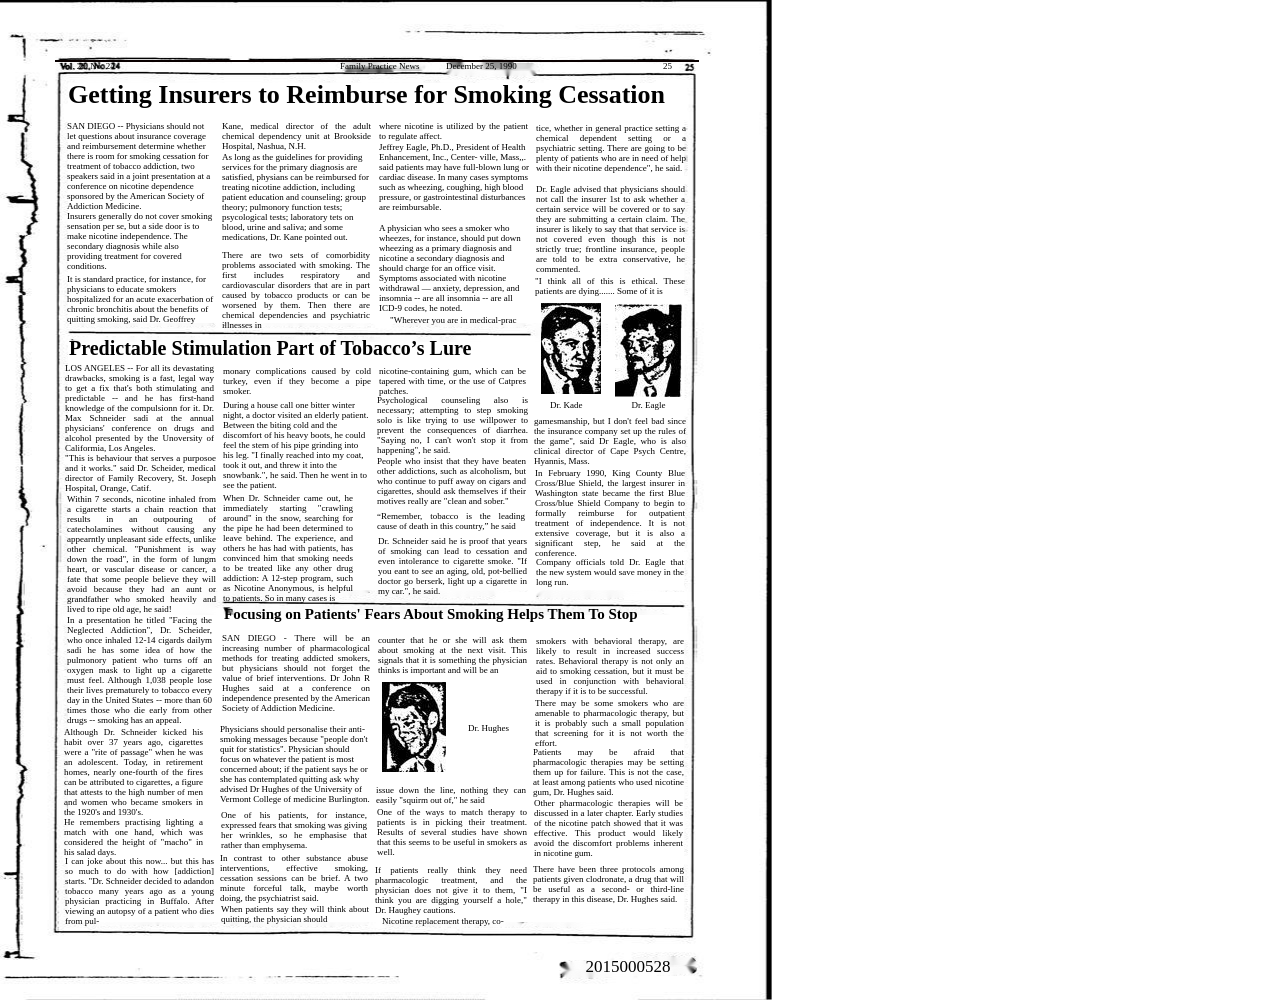
<file: static/images/qual/17935_corrected.html>
<html>

<head>
  <style>
    body {
      margin: 0;
      padding: 0;
      position: relative;
      width: 772px;
      height: 1000px;
      background-image: url("[data-uri]");
      background-repeat: no-repeat;
    }

    .paragraph_0 {
      color: black;
      text-align: justify;
    }

    * {
      margin: 0;
      padding: 0;
    }


    .paragraph_1 {
      color: black;
      text-align: justify;
    }



    .paragraph_2 {
      color: black;
      text-align: justify;
    }



    .paragraph_3 {
      color: black;
      text-align: justify;
    }



    .paragraph_4 {
      color: black;
      text-align: justify;
    }



    .paragraph_5 {
      color: black;
      text-align: justify;
    }



    .paragraph_6 {
      color: black;
      text-align: justify;
    }


    .paragraph {
      color: black;
      text-align: justify;
    }


    .paragraph_8 {
      color: black;
      text-align: justify;
    }



    .contact-info_9 p {
      color: black;
      text-align: justify;
    }



    .paragraph_10 {
      color: black;
      text-align: justify;
    }


    .paragraph {
      color: black;
      text-align: justify;
    }


    .paragraph_12 {
      color: black;
      text-align: justify;
    }



    .paragraph_13 {
      color: black;
      text-align: justify;
    }



    .page-number_14 {
      text-align: center;
    }



    .paragraph_15 p {
      color: black;
      text-align: justify;
    }


    .paragraph {
      color: black;
      text-align: justify;
    }


    .paragraph_17 {
      color: black;
      text-align: justify;
    }



    .paragraph_18 {
      color: black;
      text-align: justify;
    }



    .title_19 {
      font-weight: bold;
      color: black;
    }


    .paragraph {
      color: black;
      text-align: justify;
    }


    .paragraph_21 {
      color: black;
      text-align: justify;
    }



    .paragraph_22 {
      color: black;
      text-align: justify;
    }



    .paragraph_23 {
      color: black;
      text-align: justify;
    }



    .contact-info_24 p {
      color: black;
      text-align: justify;
    }



    .paragraph_25 {
      color: black;
      text-align: justify;
    }



    .paragraph_26 {
      color: black;
      text-align: justify;
    }



    .paragraph_27 {
      color: black;
      text-align: justify;
    }


    .paragraph {
      color: black;
      text-align: justify;
    }


    .signature_29 {
      display: block;
      margin: auto;
    }


    .paragraph {
      color: black;
      text-align: justify;
    }

    .paragraph {
      color: black;
      text-align: justify;
    }

    .paragraph {
      color: black;
      text-align: justify;
    }


    .paragraph_33 {
      color: black;
      text-align: justify;
    }



    .paragraph_34 {
      color: black;
      text-align: justify;
    }



    .paragraph_35 {
      color: black;
      text-align: justify;
    }



    .title_36 h1 {
      font-weight: bold;
    }



    .header_37 {
      display: flex;
      justify-content: space-between;
      align-items: center;
      border-bottom: 2px solid rgb(9, 0, 0);
      padding-bottom: 5px;
    }

    .header_37 p {
      margin: 0;
    }



    .paragraph_38 {
      color: black;
      text-align: justify;
    }



    .logo_39 {
      display: block;
      margin: auto;
    }



    .paragraph_40 {
      color: black;
      text-align: justify;
    }


    .paragraph {
      color: black;
      text-align: justify;
    }

    .paragraph {
      color: black;
      text-align: justify;
    }


    .paragraph_43 {
      color: black;
      text-align: justify;
    }



    .paragraph_44 {
      color: black;
      text-align: justify;
    }



    .paragraph_45 {
      color: black;
      text-align: justify;
    }



    .contact-info_46 {
      color: black;
      text-align: justify;
    }



    .paragraph_47 {
      color: black;
      text-align: justify;
    }



    .title_48 p {
      color: black;
      text-align: center;
    }



    .title_49 {
      font-weight: bold;
    }



    .paragraph_50 {
      color: black;
      text-align: justify;
    }



    .paragraph_51 {
      color: black;
      text-align: justify;
    }



    .paragraph_52 {
      color: black;
      text-align: justify;
    }



    .paragraph_53 {
      color: black;
      text-align: justify;
    }



    .logo_54 {
      display: block;
      margin: auto;
    }



    .paragraph_55 {
      color: black;
      text-align: justify;
    }



    .paragraph_56 {
      color: black;
      text-align: justify;
    }



    .paragraph_57 {
      text-align: justify;
    }
  </style>
</head>

<body>
  <div style="position: absolute; left: 376px; top: 634px; width: 150px; height: 42px;font-size:80px;">
    <div class="paragraph_0">
      <p style="position: absolute; left: 2px; top: 1px; width: 149px; height: 40px;font-size:9px;">counter that he or
        she will ask them about smoking at the next visit. This signals that it is something the physician thinks is
        important and will be an</p>
    </div>
  </div>
  <div style="position: absolute; left: 535px; top: 557px; width: 149px; height: 40px;font-size:80px;">
    <div class="paragraph_1">
      <p style="position: absolute; left: 1px; top: 0px; width: 148px; height: 40px;font-size:9px;">Company officials
        told Dr. Eagle that the new system would save money in the long run.</p>
    </div>
  </div>
  <div style="position: absolute; left: 533px; top: 747px; width: 151px; height: 50px;font-size:80px;">
    <div class="paragraph_2">
      <p style="position: absolute; left: 0px; top: 0px; width: 151px; height: 50px;font-size:9px;">Patients may be
        afraid that pharmacologic therapies may be setting them up for failure. This is not the case, at least among
        patients who used nicotine gum, Dr. Hughes said.</p>
    </div>
  </div>
  <div style="position: absolute; left: 533px; top: 866px; width: 152px; height: 61px;">
    <div class="paragraph_4" style="position: absolute; left: 0px; top: -1px; width: 151px; height: 61px;">
      <p style="position: absolute; left: 0px; top: -1px; width: 151px; height: 61px;font-size:9px;">There have been
        three protocols among patients given clodronate, a drug that will be useful as a second- or third-line therapy
        in this disease, Dr. Hughes said.</p>
    </div>
  </div>
  <div style="position: absolute; left: 535px; top: 183px; width: 151px; height: 92px;font-size:80px;">
    <div class="paragraph_5">
      <p style="position: absolute; left: 1px; top: 1px; width: 149px; height: 90px;font-size:9px;">Dr. Eagle advised that physicians should not call the insurer 1st to ask whether a certain service will be covered or to say they are submitting a certain claim. The insurer is likely to say that that service is not covered even though this is not strictly true; frontline insurance, people are told to be extra conservative, he commented.</p>
    </div>
  </div>
  <div style="position: absolute; left: 222px; top: 364px; width: 150px; height: 40px;font-size:80px;">
    <div class="paragraph_6">
      <p style="position: absolute; left: 1px; top: 2px; width: 148px; height: 29px;font-size:9px;">monary complications
        caused by cold turkey, even if they become a pipe smoker.</p>
    </div>
  </div>
  <div style="position: absolute; left: 379px; top: 223px; width: 150px; height: 92px;font-size:80px;">
    <div class="paragraph_7">
      <p style="position: absolute; left: 0px; top: 0px; width: 150px; height: 92px;font-size:9px;"> A physician who sees a smoker who wheezes, for instance, should put down wheezing as a primary diagnosis and nicotine a secondary diagnosis and should charge for an office visit. Symptoms associated with nicotine withdrawal –– anxiety, depression, and insomnia -- are all insomnia -- are all ICD-9 codes, he noted. </p=>
    </div>
  </div>
  <div style="position: absolute; left: 223px; top: 483px; width: 150px; height: 100px;font-size:80px;">
    <div class="paragraph_8">
      <p style="position: absolute; left: 0px; top: 10px; width: 130px; height: 80px;font-size:9px;">When Dr. Schneider came out, he immediately starting "crawling around" in the snow, searching for the pipe he had been determined to leave behind. The experience, and others he has had with patients, has convinced him that smoking needs to be treated like any other drug addiction: A 12-step program, such as Nicotine Anonymous, is helpful to patients. So in many cases is</p>
    </div>
  </div>
  <div style="position: absolute; left: 549px; top: 399px; width: 44px; height: 12px;font-size:80px;">
    <div class="contact-info_9">
      <p style="position: absolute; left: 1px; top: 1px; width: 42px; height: 11px;font-size:9px;">Dr. Kade</p>
    </div>
  </div>
  <div style="position: absolute; left: 378px; top: 536px; width: 149px; height: 60px;font-size:80px;">
    <div class="paragraph_10">
      <p style="position: absolute; left: 0px; top: 0px; width: 149px; height: 60px;font-size:9px;">Dr. Schneider said
        he is proof that years of smoking can lead to cessation and even intolerance to cigarette smoke. "If you eant to see an aging, old, pot-bellied doctor go berserk, light up a cigarette in my car.", he said.</p>
    </div>
  </div>
  <div style="position: absolute; left: 222px; top: 400px; width: 149px; height: 90px;font-size:80px;">
    <div class="paragraph_11">
      <p style="position: absolute; left: 1px; top: 0px; width: 147px; height: 88px;font-size:9px;">During a house call
        one bitter winter night, a doctor visited an elderly patient. Between the biting cold and the discomfort of his
        heavy boots, he could feel the stem of his pipe grinding into his leg. "I finally reached into my coat, took it out, and threw it into the snowbank.", he said. Then he went in to see the patient. </p>
    </div>
  </div>
  <div style="position: absolute; left: 390px; top: 315px; width: 137px; height: 11px;font-size:80px;">
    <div class="paragraph_12">
      <p style="position: absolute; left: 0px; top: 0px; width: 137px; height: 11px;font-size:9px;">"Wherever you are
        in medical-prac</p>
    </div>
  </div>
  <div style="position: absolute; left: 64px; top: 615px; width: 151px; height: 110px;font-size:80px;">
    <div class="paragraph_13">
      <p style="position: absolute; left: 3px; top: 0px; width: 145px; height: 104px;font-size:9px;">In a presentation he titled "Facing the Neglected Addiction", Dr. Scheider, who once inhaled 12-14 cigards dailym sadi he has some idea of how the pulmonory patient who turns off an oxygen mask to light up a cigarette must feel. Although 1,038 people lose their lives prematurely to tobacco every day in the United States -- more than 60 times those who die early from other drugs -- smoking has an appeal. </p>
    </div>
  </div>
  <div style="position: absolute; left: 557px; top: 955px; width: 141px; height: 24px;font-size:80px;">
    <div class="page-number_14">
      <p style="position: absolute; left: 3px; top: 2px; width: 136px; height: 20px;font-size:17px;">2015000528</p>
    </div>
  </div>
  <div style="position: absolute; left: 376px; top: 785px; width: 150px; height: 20px;font-size:80px;">
    <div class="paragraph_15">
      <p style="position: absolute; left: 0px; top: 0px; width: 150px; height: 20px;font-size:9px;">issue down the
        line, nothing they can easily "squirm out of," he said</p>
    </div>
  </div>
  <div style="position: absolute; left: 379px; top: 142px; width: 150px; height: 80px;font-size:80px;">
    <div class="paragraph_16">
      <p style="position: absolute; left: 0px; top: 0px; width: 150px; height: 80px;font-size:9px;">Jeffrey Eagle,
        Ph.D., President of Health Enhancement, Inc., Center- ville, Mass,,. said patients may have full-blown lung or
        cardiac disease. In many cases symptoms such as wheezing, coughing, high blood pressure, or gastrointestinal disturbances are reimbursable. </p>
    </div>
  </div>
  <div style="position: absolute; left: 377px; top: 456px; width: 149px; height: 49px;font-size:80px;">
    <div class="paragraph_17">
      <p style="position: absolute; left: 0px; top: 0px; width: 149px; height: 49px;font-size:9px;">People who insist
        that they have beaten other addictions, such as alcoholism, but who continue to puff away on cigars and
        cigarettes, should ask themselves if their motives really are "clean and sober."</p>
    </div>
  </div>
  <div style="position: absolute; left: 220px; top: 853px; width: 148px; height: 49px;font-size:80px;">
    <div class="paragraph_18">
      <p style="position: absolute; left: 0px; top: 0px; width: 148px; height: 49px;font-size:9px;"> In contrast to other substance abuse interventions, effective smoking, cessation sessions can be brief. A two minute forceful talk, maybe worth doing, the psychiatrist said.</p>
    </div>
  </div>
  <div style="position: absolute; left: 67px; top: 336px; width: 418px; height: 24px;font-size:80px;">
    <div class="title_19">
      <p style="position: absolute; left: 2px; top: 1px; width: 417px; height: 23px;font-size:20px;">Predictable
        Stimulation Part of Tobacco’s Lure</p>
    </div>
  </div>
  <div style="position: absolute; left: 220px; top: 633px; width: 151px; height: 91px;font-size:80px;">
    <div class="paragraph">
      <p style="position: absolute; left: 2px; top: 0px; width: 148px; height: 90px;font-size:9px;">SAN DIEGO - There will be an increasing number of pharmacological methods for treating addicted smokers, but physicians should not forget the value of brief interventions. Dr John R Hughes said at a conference on independence presented by the American Society of Addiction Medicine.
      </p>
    </div>
  </div>
  <div style="position: absolute; left: 534px; top: 636px; width: 151px; height: 60px;">
    <div class="paragraph_21" style="position: absolute; left: 0px; top: 0px; width: 151px; height: 60px;">
      <p style="position: absolute; left: 2px; top: 0px; width: 148px; height: 60px;font-size:9px;">smokers with
        behavioral therapy, are likely to result in increased success rates. Behavioral therapy is not only an aid to
        smoking cessation, but it must be used in conjunction with behavioral therapy if it is to be successful.</p>
    </div>
  </div>
  <div style="position: absolute; left: 533px; top: 797px; width: 152px; height: 70px;font-size:80px;">
    <div class="paragraph_22">
      <p style="position: absolute; left: 1px; top: 1px; width: 149px; height: 67px;font-size:9px;">Other pharmacologic
        therapies will be discussed in a later chapter. Early studies of the nicotine patch showed that it was
        effective. This product would likely avoid the discomfort problems inherent in nicotine gum.</p>
    </div>
  </div>
  <div style="position: absolute; left: 220px; top: 904px; width: 148px; height: 21px;font-size:80px;">
    <div class="paragraph_23">
      <p style="position: absolute; left: 1px; top: 0px; width: 148px; height: 21px;font-size:9px;">When patients say
        they will think about quitting, the physician should</p>
    </div>
  </div>
  <div style="position: absolute; left: 466px; top: 721px; width: 54px; height: 16px;font-size:80px;">
    <div class="contact-info_24">
      <p style="position: absolute; left: 2px; top: 2px; width: 50px; height: 11px;font-size:9px;">Dr. Hughes</p>
    </div>
  </div>
  <div style="position: absolute; left: 65px; top: 453px; width: 151px; height: 41px;font-size:80px;">
    <div class="paragraph_25">
      <p style="position: absolute; left: 0px; top: 0px; width: 151px; height: 41px;font-size:9px;">"This is behaviour that serves a purposoe and it works." said Dr. Scheider, medical director of Family Recovery, St. Joseph Hospital, Orange, Catif. </p>
    </div>
  </div>
  <div style="position: absolute; left: 535px; top: 276px; width: 150px; height: 20px;font-size:80px;">
    <div class="paragraph_26">
      <p style="position: absolute; left: 0px; top: 0px; width: 150px; height: 20px;font-size:9px;">"I think all of
        this is ethical. These patients are dying....... Some of it is</p>
    </div>
  </div>
  <div style="position: absolute; left: 379px; top: 121px; width: 149px; height: 21px;font-size:80px;">
    <div class="paragraph_27">
      <p style="position: absolute; left: 0px; top: 0px; width: 149px; height: 21px;font-size:9px;">where nicotine is
        utilized by the patient to regulate affect.</p>
    </div>
  </div>
  <div style="position: absolute; left: 66px; top: 120px; width: 150px; height: 92px;">
    <p class="paragraph_28" style="position: absolute; left: 1px; top: 1px; width: 147px; height: 90px;font-size:9px;">
      SAN DIEGO -- Physicians should not let questions about insurance coverage and reimbursement determine whether
      there is room for smoking cessation for treatment of tobacco addiction, two speakers said in a joint presentation
      at a conference on nicotine dependence sponsored by the American Society of Addiction Medicine.
      <br> Insurers generally do not cover smoking sensation per se, but a side door is to make nicotine independence. The secondary diagnosis while also providing treatment for covered conditions.
    </p>
  </div>
  <div style="position: absolute; left: 379px; top: 682px; width: 70px; height: 94px;">
    <img class="signature_29"
      src="[data-uri]">
  </div>
  <div style="position: absolute; left: 222px; top: 152px; width: 149px; height: 101px;">
    <p class="paragraph_30"
      style="position: absolute; left: 0px; top: 0px; width: 149px; height: 101px;font-size:9px;">As long as the
      guidelines for providing services for the primary diagnosis are satisfied, physians can be reimbursed for treating nicotine addiction, including patient education and counseling; group theory; pulmonory function tests; psycological tests; laboratory tets on blood, urine and saliva; and some medications, Dr. Kane pointed out.</p>
  </div>
  <div style="position: absolute; left: 64px; top: 727px; width: 150px; height: 90px;font-size:80px;">
    <div class="paragraph">
      <p style="position: absolute; left: 0px; top: 0px; width: 139px; height: 76px;font-size:9px;">Although Dr.
        Schneider kicked his habit over 37 years ago, cigarettes were a "rite of passage" when he was an adolescent. Today, in retirement homes, nearly one-fourth of the fires can be attributed to cigarettes, a figure that attests to the high number of men and women who became smokers in the 1920's and 1930's.
      <br>
      He remembers practising lighting a match with one hand, which was considered the height of "macho" in his salad days.
      </p>
    </div>
  </div>
  <div style="position: absolute; left: 65px; top: 494px; width: 151px; height: 119px;font-size:80px;">
    <div class="paragraph">
      <p style="position: absolute; left: 2px; top: px; width: 149px; height: 99px;font-size:9px;">Within 7 seconds, nicotine inhaled from a cigarette starts a chain reaction that results in an outpouring of catecholamines without causing any appearntly unpleasant side effects, unlike other chemical. "Punishment is way down the road", in the form of lungm heart, or vascular disease or cancer, a fate that some people believe they will avoid because they had an aunt or grandfather who smoked heavily and lived to ripe old age, he said!</p>
    </div>
  </div>
  <div style="position: absolute; left: 382px; top: 916px; width: 143px; height: 10px;font-size:80px;">
    <div class="paragraph">
      <p style="position: absolute; left: 0px; top: 0px; width: 143px; height: 10px;font-size:9px;">Nicotine
        replacement therapy, co-</p>
    </div>
  </div>
  <div style="position: absolute; left: 222px; top: 250px; width: 148px; height: 72px;">
    <div class="paragraph_34">
      <p style="position: absolute; left: 0px; top: 0px; width: 148px; height: 72px;font-size:9px;">There are two sets
        of comorbidity problems associated with smoking. The first includes respiratory and cardiovascular disorders that
        are in part caused by tobacco products or can be worsened by them. Then there are chemical dependencies
        and psychiatric illnesses in</p>
    </div>
  </div>
  <div style="position: absolute; left: 376px; top: 806px; width: 152px; height: 59px;font-size:80px;">
    <div class="paragraph_35">
      <p style="position: absolute; left: 1px; top: 1px; width: 150px; height: 57px;font-size:9px;">One of the ways to
        match therapy to patients is in picking their treatment. Results of several studies have shown that this seems
        to be useful in smokers as well.</p>
    </div>
  </div>
  <div style="position: absolute; left: 60px; top: 80px; width: 624px; height: 34px;font-size:80px;">
    <div class="title_36">
      <h1 style="position: absolute; left: 8px; top: 0px; width: 612px; height: 31px;font-size:26px;">Getting Insurers
        to Reimburse for Smoking Cessation</h1>
    </div>
  </div>
  <div style="position: absolute; left: 55px; top: 55px; width: 644px; height: 25px;font-size:80px;">
    <div class="header_37">
      <p style="position: absolute; left: 5px; top: 6px; width: 60px; height: 9px;font-size:9px;">Vol. 20, No. 24</p>
      <p style="position: absolute; left: 285px; top: 6px; width: 83px; height: 10px;font-size:9px;">Family Practice
        News</p>
      <p style="position: absolute; left: 391px; top: 6px; width: 91px; height: 14px;font-size:9px;">December 25, 1990
      </p>
      <p style="position: absolute; left: 608px; top: 6px; width: 16px; height: 10px;font-size:9px;">25</p>
    </div>
  </div>
  <div style="position: absolute; left: 534px; top: 697px; width: 151px; height: 49px;font-size:80px;">
    <div class="paragraph_38">
      <p style="position: absolute; left: 1px; top: 1px; width: 149px; height: 47px;font-size:9px;">There may be some
        smokers who are amenable to pharmacologic therapy, but it is probably such a small population that screening for
        it is not worth the effort.</p>
    </div>
  </div>
  <div style="position: absolute; left: 613px; top: 303px; width: 71px; height: 95px;">
    <img class="logo_39"
      src="[data-uri]">
  </div>
  <div style="position: absolute; left: 375px; top: 865px; width: 152px; height: 50px;font-size:80px;">
    <div class="paragraph_40">
      <p style="position: absolute; left: 0px; top: 0px; width: 152px; height: 50px;font-size:9px;">If patients really
        think they need pharmacologic treatment, and the physician does not give it to them, "I think you are digging
        yourself a hole," Dr. Haughey cautions.</p>
    </div>
  </div>
  <div style="position: absolute; left: 220px; top: 724px; width: 150px; height: 90px;font-size:80px;">
    <div class="paragraph_41">
      <p style="position: absolute; left: 0px; top: 0px; width: 150px; height: 91px;font-size:9px;"> Physicians should personalise their anti-smoking messages because "people don't quit for statistics". Physician should focus on whatever the patient is most concerned about; if the patient says he or she has contemplated quitting ask why advised Dr Hughes of the University of Vermont College of medicine Burlington. 
      </p>
    </div>
  </div>
  <div style="position: absolute; left: 66px; top: 274px; width: 150px; height: 51px;font-size:80px;">
    <div class="paragraph_42">
      <p style="position: absolute; left: 1px; top: 0px; width: 148px; height: 51px;font-size:9px;">It is standard
        practice, for instance, for physicians to educate smokers hospitalized for an acute exacerbation of chronic
        bronchitis about the benefits of quitting smoking, said Dr. Geoffrey</p>
    </div>
  </div>
  <div style="position: absolute; left: 535px; top: 122px; width: 152px; height: 61px;font-size:80px;">
    <div class="paragraph_43">
      <p style="position: absolute; left: 1px; top: 1px; width: 150px; height: 60px;font-size:9px;">tice, whether in general practice setting a chemical dependent setting or a psychiatric setting. There are going to be plenty of patients who are in need of help with their nicotine dependence", he said.</p>
    </div>
  </div>
  <div style="position: absolute; left: 377px; top: 365px; width: 151px; height: 30px;font-size:80px;">
    <div class="paragraph_44">
      <p style="position: absolute; left: 2px; top: 1px; width: 147px; height: 20px;font-size:9px;">nicotine-containing gum, which can be tapered with time, or the use of Catpres patches.</p>
    </div>
  </div>
  <div style="position: absolute; left: 222px; top: 121px; width: 149px; height: 31px;font-size:80px;">
    <div class="contact-info_46">
      <p style="position: absolute; left: 0px; top: 0px; width: 149px; height: 31px;font-size:9px;">Kane, medical
        director of the adult chemical dependency unit at Brookside Hospital, Nashua, N.H. </p>
    </div>
  </div>
  <div style="position: absolute; left: 63px; top: 853px; width: 150px; height: 71px;">
    <div class="paragraph_47" style="position: absolute; left: 0px; top: 0px; width: 151px; height: 72px;">
      <p style="position: absolute; left: 2px; top: 3px; width: 149px; height: 72px;font-size:9px;">I can joke about
        this now... but this has so much to do with how [addiction] starts. "Dr. Schneider decided to adandon tobacco many years ago as a young physician practicing in Buffalo. After viewing an autopsy of a patient who dies from pul-</p>
    </div>
  </div>
  <div style="position: absolute; left: 627px; top: 400px; width: 42px; height: 12px;font-size:80px;">
    <div class="title_48">
      <p style="position: absolute; left: 0px; top: 0px; width: 43px; height: 13px;font-size:9px;">Dr. Eagle</p>
    </div>
  </div>
  <div style="position: absolute; left: 221px; top: 606px; width: 444px; height: 20px;font-size:80px;">
    <div class="title_49">
      <p style="position: absolute; left: 3px; top: 0px; width: 440px; height: 20px;font-size:15px;">Focusing on
        Patients' Fears About Smoking Helps Them To Stop</p>
    </div>
  </div>
  <div style="position: absolute; left: 377px; top: 395px; width: 151px; height: 61px;font-size:80px;">
    <div class="paragraph_50">
      <p style="position: absolute; left: 0px; top: 0px; width: 151px; height: 61px;font-size:9px;">Psychological counseling also is necessary; attempting to step smoking solo is like trying to use willpower to prevent the consequences of diarrhea. "Saying no, I can't won't stop it from happening", he said.</p>
    </div>
  </div>
  <div style="position: absolute; left: 534px; top: 416px; width: 152px; height: 51px;font-size:80px;">
    <div class="paragraph_51">
      <p style="position: absolute; left: 0px; top: 0px; width: 152px; height: 51px;font-size:9px;"> gamesmanship, but I don't feel bad since the insurance company set up the rules of the game", said Dr Eagle, who is also clinical director of Cape Psych Centre, Hyannis, Mass.</p>
    </div>
  </div>
  <div style="position: absolute; left: 376px; top: 510px; width: 151px; height: 31px;font-size:80px;">
    <div class="paragraph_52">
      <p style="position: absolute; left: 1px; top: 1px; width: 148px; height: 28px;font-size:9px;">“Remember, tobacco
        is the leading cause of death in this country,” he said</p>
    </div>
  </div>
  <div style="position: absolute; left: 65px; top: 363px; width: 149px; height: 91px;">
    <div class="paragraph_53" style="position: absolute; left: 0px; top: 0px; width: 149px; height: 92px;">
      <p style="position: absolute; left: 0px; top: 0px; width: 149px; height: 92px;font-size:9px;">LOS ANGELES -- For all its devastating drawbacks, smoking is a fast, legal way to get a fix that's both stimulating and predictable -- and he has first-hand knowledge of the compulsionn for it. Dr. Max Schneider sadi at the annual physicians' conference on drugs and alcohol presented by the Unoversity of Califormia, Los Angeles.</p>
    </div>
  </div>
  <div style="position: absolute; left: 536px; top: 303px; width: 70px; height: 93px;">
    <img class="logo_54"
      src="[data-uri]">
  </div>
  <div style="position: absolute; left: 220px; top: 810px; width: 148px; height: 39px;font-size:80px;">
    <div class="paragraph_55">
      <p style="position: absolute; left: 1px; top: 0px; width: 146px; height: 37px;font-size:9px;"> One of his patients, for instance, expressed fears that smoking was giving her wrinkles, so he emphasise that rather than emphysema. </p>
    </div>
  </div>
  <div style="position: absolute; left: 534px; top: 467px; width: 152px; height: 90px;font-size:80px;">
    <div class="paragraph_56">
      <p style="position: absolute; left: 1px; top: 1px; width: 150px; height: 88px;font-size:9px;"> In February 1990, King County Blue Cross/Blue Shield, the largest insurer in Washington state became the first Blue Cross/blue Shield Company to begin to formally reimburse for outpatient treatment of independence. It is not extensive coverage, but it is also a significant step, he said at the conference.</p>
    </div>
  </div>
</body>

</html>
</file>
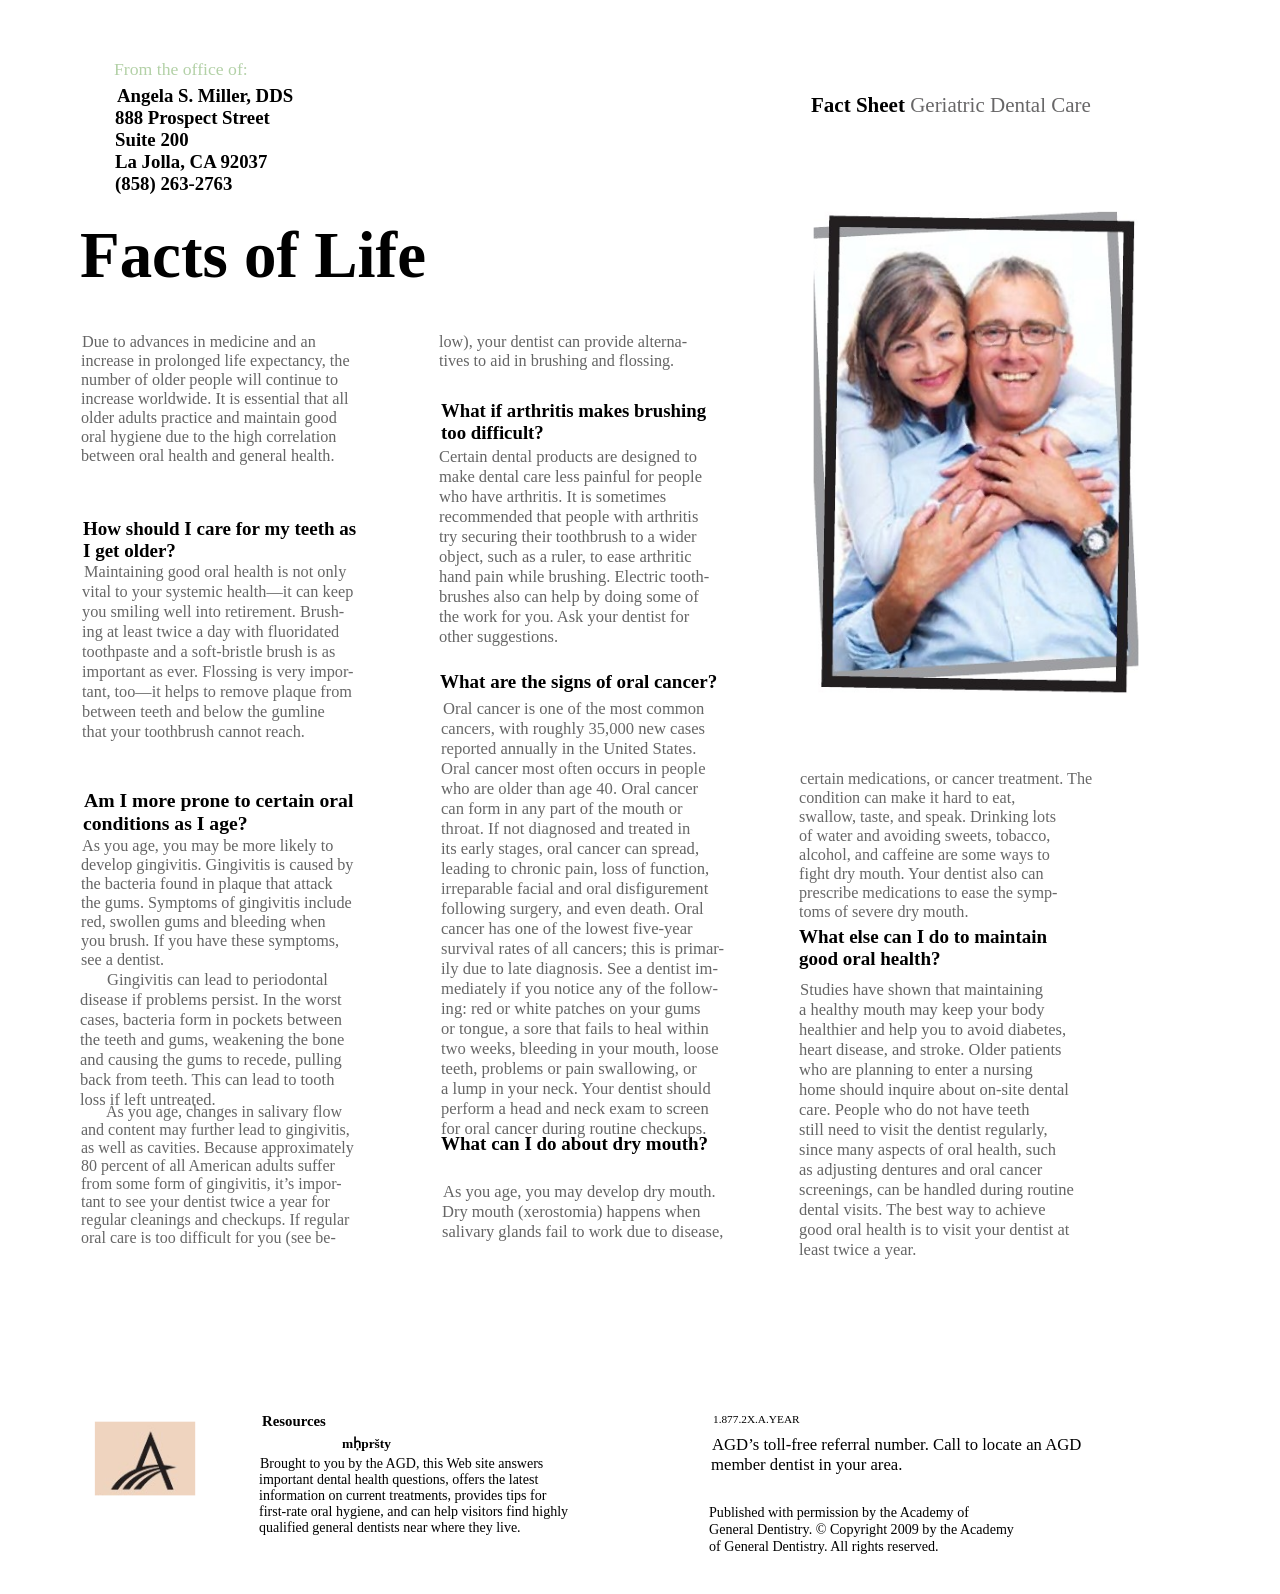
<file: static/images/qual/20005_html.html>
<html><head>
<style>
            body {
                margin: 0;
                padding: 0;
                position: relative;
                width: 1219px;
                height: 1594px;
            }
            
  .logo_15 {
    display: flex;
    justify-content: center;
    align-items: center;
  }



  .paragraph_22 {
    color: rgb(104, 104, 104);
  }



  .title_3 {
    text-align: center;
    font-weight: bold;
  }



.figure_27 {
  display: flex;
  justify-content: center;
  align-items: center;
  border: 10px solid black;
  box-shadow: 0 0 10px rgba(0, 0, 0, 0.5_27);
  margin: 0;
  padding: 0;
}

.figure_27 .picture_27 {
  width: 100%;
  height: auto;
  display: block;
}



.heading_24 {
  font-weight: bold;
}



.title_14 {
  font-weight: bold;
}


.contact-info p {
  font-weight: bold;
}

.contact-info p {
  font-weight: normal;
}

.contact-info {
  color: #000;
}

.contact-info p:first-child {
  color: #4CAF50;
  font-weight: bold;
}

.footer {
  text-align: left;
}

.header {
  border-left: 0px solid black;
  border-right: 0px solid black;
  padding: 0 0px;
}

.paragraph {
  font-weight: normal;
  color: rgb(106, 106, 106);
}

.paragraph {
  font-weight: normal;
  text-align: left;
}

.paragraph p {
  margin: 0;
  line-height: 1.5;
}

.paragraph {
  line-height: 1.5;
}

.paragraph p {
  margin: 0;
}

.paragraph {
  text-align: justify;
}

.paragraph p {
  line-height: 1.5;
  margin: 0;
}

.paragraph {
  text-align: left;
  font-weight: normal;
}

.paragraph {
  text-align: left;
  line-height: 1.5;
}

.paragraph {
  text-align: left;
}

.question {
  font-weight: bold;
}

.question {
  text-align: left;
  font-weight: normal;
}

.question {
  text-align: left;
}

.title h1 {
  font-weight: bold;
}

.title {
  font-weight: bold;
}
        </style>
</head>
<body>
<div class="text" style="position: absolute; left: 69px; top: 820px; 
             width: 353px; height: 158px;">
<div class="paragraph_0">
<p style="color:rgb(101, 101, 101); position: absolute; left: 11px; top: 1px; width: 331px; height: 156px; text-indent: 1px;"><span class="textFitted" style="display: inline-block; font-size: 16.2px;">As you age, you may be more likely to<br/>develop gingivitis. Gingivitis is caused by<br/>the bacteria found in plaque that attack<br/>the gums. Symptoms of gingivitis include<br/>red, swollen gums and bleeding when<br/>you brush. If you have these symptoms,<br/>see a dentist.</span></p>
</div>
</div>
<div class="header" style="position: absolute; left: 753px; top: 72px; 
             width: 360px; height: 24px;">
<div class="header_1">
<p style="position: absolute; left: 58px; top: 0px; width: 353px; height: 22px; text-indent: 0px;font-size:21px;"><b>Fact Sheet</b> <span style="color:rgb(104, 103, 104)"> Geriatric Dental Care </span></p>
</div>
</div>
<div class="text" style="position: absolute; left: 45px; top: 1084px; 
             width: 356px; height: 192px;">
<div class="paragraph_2">
<p style="position: absolute; left: 11px; top: 3px; width: 336px; height: 179px; text-indent: 25px;"><span class="textFitted" style="display: inline-block; font-size: 16.px;">
<span style="color:rgb(102, 102, 102)">As</span> <span style="color:rgb(102, 102, 102)">you</span> <span style="color:rgb(102, 102, 102)">age,</span> <span style="color:rgb(102, 102, 102)">changes</span> <span style="color:rgb(102, 102, 102)">in</span> <span style="color:rgb(102, 102, 102)">salivary</span> <span style="color:rgb(102, 102, 102)">flow</span><br/>
<span style="color:rgb(102, 102, 102)">and</span> <span style="color:rgb(102, 102, 102)">content</span> <span style="color:rgb(102, 102, 102)">may</span> <span style="color:rgb(102, 102, 102)">further</span> <span style="color:rgb(102, 102, 102)">lead</span> <span style="color:rgb(102, 102, 102)">to</span> <span style="color:rgb(102, 102, 102)">gingivitis,</span><br/>
<span style="color:rgb(102, 102, 102)">as</span> <span style="color:rgb(102, 102, 102)">well</span> <span style="color:rgb(102, 102, 102)">as</span> <span style="color:rgb(102, 102, 102)">cavities.</span> <span style="color:rgb(102, 102, 102)">Because</span> <span style="color:rgb(102, 102, 102)">approximately</span><br/>
<span style="color:rgb(102, 102, 102)">80</span> <span style="color:rgb(102, 102, 102)">percent</span> <span style="color:rgb(102, 102, 102)">of</span> <span style="color:rgb(102, 102, 102)">all</span> <span style="color:rgb(102, 102, 102)">American</span> <span style="color:rgb(102, 102, 102)">adults</span> <span style="color:rgb(102, 102, 102)">suffer</span><br/>
<span style="color:rgb(102, 102, 102)">from</span> <span style="color:rgb(102, 102, 102)">some</span> <span style="color:rgb(102, 102, 102)">form</span> <span style="color:rgb(102, 102, 102)">of</span> <span style="color:rgb(102, 102, 102)">gingivitis,</span> <span style="color:rgb(102, 102, 102)">it’s</span> <span style="color:rgb(102, 102, 102)">impor-</span><br/>
<span style="color:rgb(102, 102, 102)">tant</span> <span style="color:rgb(102, 102, 102)">to</span> <span style="color:rgb(102, 102, 102)">see</span> <span style="color:rgb(102, 102, 102)">your</span> <span style="color:rgb(102, 102, 102)">dentist</span> <span style="color:rgb(102, 102, 102)">twice</span> <span style="color:rgb(102, 102, 102)">a</span> <span style="color:rgb(102, 102, 102)">year</span> <span style="color:rgb(102, 102, 102)">for</span><br/>
<span style="color:rgb(102, 102, 102)">regular</span> <span style="color:rgb(102, 102, 102)">cleanings</span> <span style="color:rgb(102, 102, 102)">and</span> <span style="color:rgb(102, 102, 102)">checkups.</span> <span style="color:rgb(102, 102, 102)">If</span> <span style="color:rgb(102, 102, 102)">regular</span><br/>
<span style="color:rgb(102, 102, 102)">oral</span> <span style="color:rgb(102, 102, 102)">care</span> <span style="color:rgb(102, 102, 102)">is</span> <span style="color:rgb(102, 102, 102)">too</span> <span style="color:rgb(102, 102, 102)">difficult</span> <span style="color:rgb(102, 102, 102)">for</span> <span style="color:rgb(102, 102, 102)">you</span> <span style="color:rgb(102, 102, 102)">(see</span> <span style="color:rgb(102, 102, 102)">be-</span>
</span></p>
</div>
</div>
<div class="text" style="position: absolute; left: 253px; top: 1415px; 
             width: 233px; height: 24px;">
<div class="title_3">
<p style="position: absolute; left: 9px; top: 5px; width: 209px; height: 15px; text-indent: 0px;"><span class="textFitted" style="display: inline-block; font-size: 13.4px;">mḥpršty</span></p>
</div>
</div>
<div class="text" style="position: absolute; left: 789px; top: 962px; 
             width: 357px; height: 332px;">
<div class="paragraph_4">
<p style="color:rgb(101, 101, 101); position: absolute; left: 9px; top: 2px; width: 339px; height: 319px; text-indent: 1px;"><span class="textFitted" style="display: inline-block; font-size: 16.5px;">Studies have shown that maintaining<br/>a healthy mouth may keep your body<br/>healthier and help you to avoid diabetes,<br/>heart disease, and stroke. Older patients<br/>who are planning to enter a nursing<br/>home should inquire about on-site dental<br/>care. People who do not have teeth<br/>still need to visit the dentist regularly,<br/>since many aspects of oral health, such<br/>as adjusting dentures and oral cancer<br/>screenings, can be handled during routine<br/>dental visits. The best way to achieve<br/>good oral health is to visit your dentist at<br/>least twice a year.</span></p>
</div>
</div>
<div class="text" style="position: absolute; left: 249px; top: 1436px; 
             width: 407px; height: 126px;">
<div class="paragraph_5">
<p style="position: absolute; left: 10px; top: 6px; width: 366px; height: 110px; text-indent: 1px;font-size:14px;">Brought to you by the AGD, this Web site answers<br/>important dental health questions, offers the latest<br/>information on current treatments, provides tips for<br/>first-rate oral hygiene, and can help visitors find highly<br/>qualified general dentists near where they live.</p>
</div>
</div>
<div class="title" style="position: absolute; left: 70px; top: 195px; 
             width: 482px; height: 108px;">
<div class="title_6">
<h1 style="position: absolute; left: 10px; top: 2px; width: 446px; height: 97px; text-indent: 0px;"><span class="textFitted" style="display: inline-block; font-size: 64.9px;">Facts of Life</span></h1>
</div>
</div>
<div class="text" style="position: absolute; left: 67px; top: 309px; 
             width: 355px; height: 175px;">
<div class="paragraph_7">
<p style="color:rgb(101, 101, 101); position: absolute; left: 13px; top: 8px; width: 333px; height: 158px; text-indent: 1px;"><span class="textFitted" style="display: inline-block; font-size: 16.2px;">Due to advances in medicine and an<br/>increase in prolonged life expectancy, the<br/>number of older people will continue to<br/>increase worldwide. It is essential that all<br/>older adults practice and maintain good<br/>oral hygiene due to the high correlation<br/>between oral health and general health.</span></p>
</div>
</div>
<div class="text" style="position: absolute; left: 697px; top: 1415px; 
             width: 412px; height: 55px;">
<div class="contact-info_8">
<p style="position: absolute; left: 13px; top: 4px; width: 380px; height: 39px; text-indent: 1px;"><span class="textFitted" style="display: inline-block; font-size: 16.7px;">AGD’s toll-free referral number. Call to locate an AGD member dentist in your area.</span></p>
</div>
</div>
<div class="text" style="position: absolute; left: 430px; top: 310px; 
             width: 331px; height: 62px;">
<div class="paragraph_9">
<p style="position: absolute; left: 9px; top: 7px; width: 307px; height: 46px; text-indent: 0px;"><span class="textFitted" style="display: inline-block; font-size: 16.2px;">
<span style="color:rgb(101, 101, 101)">low), your dentist can provide alterna-</span><br/>
<span style="color:rgb(101, 101, 101)">tives to aid in brushing and flossing.</span>
</span></p>
</div>
</div>
<div class="text" style="position: absolute; left: 697px; top: 1479px; 
             width: 413px; height: 84px;">
<div class="footer_10">
<p style="position: absolute; left: 12px; top: 9px; width: 381px; height: 63px; text-indent: 0px;"><span class="textFitted" style="display: inline-block; font-size: 14.1px;">Published with permission by the Academy of<br/>General Dentistry. © Copyright 2009 by the Academy<br/>of General Dentistry. All rights reserved.</span></p>
</div>
</div>
<div class="text" style="position: absolute; left: 70px; top: 768px; 
             width: 336px; height: 52px;">
<div class="question_11">
<p style="position: absolute; left: 12px; top: 5px; width: 309px; height: 46px; text-indent: 1px;"><span class="textFitted" style="display: inline-block; font-size: 19.7px;"><b>Am I more prone to certain oral<br/>conditions as I age?</span></b></p>
</div>
</div>
<div class="text" style="position: absolute; left: 698px; top: 1385px; 
             width: 175px; height: 31px;">
<div class="contact-info_12">
<p style="position: absolute; left: 15px; top: 12px; width: 127px; height: 13px; text-indent: 0px;"><span class="textFitted" style="display: inline-block; font-size: 11.3px;">1.877.2X.A.YEAR</span></p>
</div>
</div>
<div class="text" style="position: absolute; left: 71px; top: 492px; 
             width: 350px; height: 53px;">
<div class="question_13">
<p style="position: absolute; left: 12px; top: 7px; width: 330px; height: 44px; text-indent: 0px;font-size:19px;"><b>How should I care for my teeth as<br/>I get older?</b></p>
</div>
</div>
<div class="text" style="position: absolute; left: 420px; top: 655px; 
             width: 350px; height: 31px;">
<div class="title_14">
<p style="position: absolute; left: 0px; top: 0px; width: 350px; height: 31px; text-indent: 10px;"><span class="textFitted" style="display: inline-block; font-size: 19px;">What are the signs of oral cancer?</span></p>
</div>
</div>
<div class="picture" style="position: absolute; left: 66px; top: 1392px; 
             width: 158px; height: 133px;">
<div class="logo_15">
<img src="[data-uri]" style="position: absolute; left: 0px; top: 0px; width: 158px; height: 133px;"/>
</div>
</div>
<div class="text" style="position: absolute; left: 95px; top: 32px; 
             width: 261px; height: 155px;">
<div class="contact-info_16">
<p style="position: absolute; left: 19px; top: 11px; width: 195px; height: 20px; text-indent: 0px;"><span class="textFitted" style="display: inline-block; font-size: 17.7px; color: rgb(179, 209, 167);">From the office of:</span></p>
<p style="position: absolute; left: 18px; top: 37px; width: 221px; height: 108px; text-indent: 2px;"><span class="textFitted" style="display: inline-block; font-size: 18.8px;"><b>Angela S. Miller, DDS<br/>888 Prospect Street<br/>Suite 200<br/>La Jolla, CA 92037<br/>(858) 263-2763</b></span></p>
</div>
</div>
<div class="text" style="position: absolute; left: 427px; top: 1117px; 
             width: 337px; height: 29px;">
<div class="title_17">
<p style="position: absolute; left: 0px; top: 0px; width: 337px; height: 29px; text-indent: 7px;"><span class="textFitted" style="display: inline-block; font-size: 19px;"><b>What can I do about dry mouth?</b></span></p>
</div>
</div>
<div class="text" style="position: absolute; left: 788px; top: 743px; 
             width: 353px; height: 200px;">
<div class="paragraph_18">
<p style="color:rgb(104, 104, 104); position: absolute; left: 10px; top: 11px; width: 328px; height: 178px; text-indent: 1px;"><span class="textFitted" style="display: inline-block; font-size: 16.2px;">certain medications, or cancer treatment. The condition can make it hard to eat, <br/>swallow, taste, and speak. Drinking lots <br/>of water and avoiding sweets, tobacco, <br/>alcohol, and caffeine are some ways to <br/>fight dry mouth. Your dentist also can <br/>prescribe medications to ease the symp- <br/>toms of severe dry mouth. <br/></span></p>
</div>
</div>
<div class="text" style="position: absolute; left: 427px; top: 706px; 
             width: 357px; height: 514px;">
<div class="paragraph_19">
<p style="position: absolute; left: 12px; top: -23px; width: 338px; height: 526px; text-indent: 2px;"><span class="textFitted" style="display: inline-block; font-size: 16.6px;"><span style="color:rgb(101, 101, 101)">Oral </span><span style="color:rgb(103, 103, 103)">cancer </span><span style="color:rgb(106, 106, 106)">is </span><span style="color:rgb(101, 101, 101)">one </span><span style="color:rgb(103, 103, 103)">of </span><span style="color:rgb(106, 106, 106)">the </span><span style="color:rgb(101, 101, 101)">most </span><span style="color:rgb(103, 103, 103)">common<br/></span><span style="color:rgb(106, 106, 106)">cancers, </span><span style="color:rgb(101, 101, 101)">with </span><span style="color:rgb(103, 103, 103)">roughly </span><span style="color:rgb(106, 106, 106)">35,000 </span><span style="color:rgb(101, 101, 101)">new </span><span style="color:rgb(103, 103, 103)">cases<br/></span><span style="color:rgb(106, 106, 106)">reported </span><span style="color:rgb(101, 101, 101)">annually </span><span style="color:rgb(103, 103, 103)">in </span><span style="color:rgb(106, 106, 106)">the </span><span style="color:rgb(101, 101, 101)">United </span><span style="color:rgb(103, 103, 103)">States.<br/></span><span style="color:rgb(106, 106, 106)">Oral </span><span style="color:rgb(101, 101, 101)">cancer </span><span style="color:rgb(103, 103, 103)">most </span><span style="color:rgb(106, 106, 106)">often </span><span style="color:rgb(101, 101, 101)">occurs </span><span style="color:rgb(103, 103, 103)">in </span><span style="color:rgb(106, 106, 106)">people<br/></span><span style="color:rgb(101, 101, 101)">who </span><span style="color:rgb(103, 103, 103)">are </span><span style="color:rgb(106, 106, 106)">older </span><span style="color:rgb(101, 101, 101)">than </span><span style="color:rgb(103, 103, 103)">age </span><span style="color:rgb(106, 106, 106)">40. </span><span style="color:rgb(101, 101, 101)">Oral </span><span style="color:rgb(103, 103, 103)">cancer<br/></span><span style="color:rgb(106, 106, 106)">can </span><span style="color:rgb(101, 101, 101)">form </span><span style="color:rgb(103, 103, 103)">in </span><span style="color:rgb(106, 106, 106)">any </span><span style="color:rgb(101, 101, 101)">part </span><span style="color:rgb(103, 103, 103)">of </span><span style="color:rgb(106, 106, 106)">the </span><span style="color:rgb(101, 101, 101)">mouth </span><span style="color:rgb(103, 103, 103)">or<br/></span><span style="color:rgb(106, 106, 106)">throat. </span><span style="color:rgb(101, 101, 101)">If </span><span style="color:rgb(103, 103, 103)">not </span><span style="color:rgb(106, 106, 106)">diagnosed </span><span style="color:rgb(101, 101, 101)">and </span><span style="color:rgb(103, 103, 103)">treated </span><span style="color:rgb(106, 106, 106)">in<br/></span><span style="color:rgb(101, 101, 101)">its </span><span style="color:rgb(103, 103, 103)">early </span><span style="color:rgb(106, 106, 106)">stages, </span><span style="color:rgb(101, 101, 101)">oral </span><span style="color:rgb(103, 103, 103)">cancer </span><span style="color:rgb(106, 106, 106)">can </span><span style="color:rgb(101, 101, 101)">spread,<br/></span><span style="color:rgb(103, 103, 103)">leading </span><span style="color:rgb(106, 106, 106)">to </span><span style="color:rgb(101, 101, 101)">chronic </span><span style="color:rgb(103, 103, 103)">pain, </span><span style="color:rgb(106, 106, 106)">loss </span><span style="color:rgb(101, 101, 101)">of </span><span style="color:rgb(103, 103, 103)">function,<br/></span><span style="color:rgb(106, 106, 106)">irreparable </span><span style="color:rgb(101, 101, 101)">facial </span><span style="color:rgb(103, 103, 103)">and </span><span style="color:rgb(106, 106, 106)">oral </span><span style="color:rgb(101, 101, 101)">disfigurement<br/></span><span style="color:rgb(103, 103, 103)">following </span><span style="color:rgb(106, 106, 106)">surgery, </span><span style="color:rgb(101, 101, 101)">and </span><span style="color:rgb(103, 103, 103)">even </span><span style="color:rgb(106, 106, 106)">death. </span><span style="color:rgb(101, 101, 101)">Oral<br/></span><span style="color:rgb(103, 103, 103)">cancer </span><span style="color:rgb(106, 106, 106)">has </span><span style="color:rgb(101, 101, 101)">one </span><span style="color:rgb(103, 103, 103)">of </span><span style="color:rgb(106, 106, 106)">the </span><span style="color:rgb(101, 101, 101)">lowest </span><span style="color:rgb(103, 103, 103)">five-year<br/></span><span style="color:rgb(106, 106, 106)">survival </span><span style="color:rgb(101, 101, 101)">rates </span><span style="color:rgb(103, 103, 103)">of </span><span style="color:rgb(106, 106, 106)">all </span><span style="color:rgb(101, 101, 101)">cancers; </span><span style="color:rgb(103, 103, 103)">this </span><span style="color:rgb(106, 106, 106)">is </span><span style="color:rgb(101, 101, 101)">primar-<br/></span><span style="color:rgb(103, 103, 103)">ily </span><span style="color:rgb(106, 106, 106)">due </span><span style="color:rgb(101, 101, 101)">to </span><span style="color:rgb(103, 103, 103)">late </span><span style="color:rgb(106, 106, 106)">diagnosis. </span><span style="color:rgb(101, 101, 101)">See </span><span style="color:rgb(103, 103, 103)">a </span><span style="color:rgb(106, 106, 106)">dentist </span><span style="color:rgb(101, 101, 101)">im-<br/></span><span style="color:rgb(103, 103, 103)">mediately </span><span style="color:rgb(106, 106, 106)">if </span><span style="color:rgb(101, 101, 101)">you </span><span style="color:rgb(103, 103, 103)">notice </span><span style="color:rgb(106, 106, 106)">any </span><span style="color:rgb(101, 101, 101)">of </span><span style="color:rgb(103, 103, 103)">the </span><span style="color:rgb(106, 106, 106)">follow-<br/></span><span style="color:rgb(101, 101, 101)">ing: </span><span style="color:rgb(103, 103, 103)">red </span><span style="color:rgb(106, 106, 106)">or </span><span style="color:rgb(101, 101, 101)">white </span><span style="color:rgb(103, 103, 103)">patches </span><span style="color:rgb(106, 106, 106)">on </span><span style="color:rgb(101, 101, 101)">your </span><span style="color:rgb(103, 103, 103)">gums<br/></span><span style="color:rgb(106, 106, 106)">or </span><span style="color:rgb(101, 101, 101)">tongue, </span><span style="color:rgb(103, 103, 103)">a </span><span style="color:rgb(106, 106, 106)">sore </span><span style="color:rgb(101, 101, 101)">that </span><span style="color:rgb(103, 103, 103)">fails </span><span style="color:rgb(106, 106, 106)">to </span><span style="color:rgb(101, 101, 101)">heal </span><span style="color:rgb(103, 103, 103)">within<br/></span><span style="color:rgb(106, 106, 106)">two </span><span style="color:rgb(101, 101, 101)">weeks, </span><span style="color:rgb(103, 103, 103)">bleeding </span><span style="color:rgb(106, 106, 106)">in </span><span style="color:rgb(101, 101, 101)">your </span><span style="color:rgb(103, 103, 103)">mouth, </span><span style="color:rgb(106, 106, 106)">loose<br/></span><span style="color:rgb(101, 101, 101)">teeth, </span><span style="color:rgb(103, 103, 103)">problems </span><span style="color:rgb(106, 106, 106)">or </span><span style="color:rgb(101, 101, 101)">pain </span><span style="color:rgb(103, 103, 103)">swallowing, </span><span style="color:rgb(106, 106, 106)">or<br/></span><span style="color:rgb(101, 101, 101)">a </span><span style="color:rgb(103, 103, 103)">lump </span><span style="color:rgb(106, 106, 106)">in </span><span style="color:rgb(101, 101, 101)">your </span><span style="color:rgb(103, 103, 103)">neck. </span><span style="color:rgb(106, 106, 106)">Your </span><span style="color:rgb(101, 101, 101)">dentist </span><span style="color:rgb(103, 103, 103)">should<br/></span><span style="color:rgb(106, 106, 106)">perform </span><span style="color:rgb(101, 101, 101)">a </span><span style="color:rgb(103, 103, 103)">head </span><span style="color:rgb(106, 106, 106)">and </span><span style="color:rgb(101, 101, 101)">neck </span><span style="color:rgb(103, 103, 103)">exam </span><span style="color:rgb(106, 106, 106)">to </span><span style="color:rgb(101, 101, 101)">screen<br/></span><span style="color:rgb(103, 103, 103)">for </span><span style="color:rgb(106, 106, 106)">oral </span><span style="color:rgb(101, 101, 101)">cancer </span><span style="color:rgb(103, 103, 103)">during </span><span style="color:rgb(103, 103, 103)">routine </span><span style="color:rgb(103, 103, 103)">checkups. </span></p></div>
</div>
<div class="text" style="position: absolute; left: 45px; top: 953px; 
             width: 351px; height: 161px;">
<div class="paragraph_20">
<p style="color:rgb(101, 101, 101); position: absolute; left: 8px; top: 1px; width: 336px; height: 157px; text-indent: 27px;"><span class="textFitted" style="display: inline-block; font-size: 16.5px;"><span style="color:rgb(103, 103, 103)">Gingivitis </span>can lead to periodontal<br/>disease if problems persist. In the worst<br/>cases, bacteria form in pockets between<br/>the teeth and gums, weakening the bone<br/>and causing the gums to recede, pulling<br/>back from teeth. This can lead to tooth<br/>loss if left untreated.</span></p>
</div>
</div>
<div class="text" style="position: absolute; left: 431px; top: 379px; 
             width: 336px; height: 50px;">
<div class="question_21">
<p style="position: absolute; left: 10px; top: 5px; width: 318px; height: 43px; text-indent: 0px;"><span class="textFitted" style="display: inline-block; font-size: 18.8px;"><b>What if arthritis makes brushing<br/>too difficult?</b></span></p>
</div>
</div>
<div class="text" style="position: absolute; left: 68px; top: 544px; 
             width: 356px; height: 216px;">
<div class="paragraph_22">
<p style="position: absolute; left: 12px; top: 2px; width: 337px; height: 203px; text-indent: 2px;"><span class="textFitted" style="display: inline-block; font-size: 16.3px;">Maintaining good oral health is not only<br/>vital to your systemic health—it can keep<br/>you smiling well into retirement. Brush-<br/>ing at least twice a day with fluoridated<br/>toothpaste and a soft-bristle brush is as<br/>important as ever. Flossing is very impor-<br/>tant, too—it helps to remove plaque from<br/>between teeth and below the gumline<br/>that your toothbrush cannot reach.</span></p>
</div>
</div>
<div class="text" style="position: absolute; left: 430px; top: 429px; 
             width: 344px; height: 239px;">
<div class="paragraph_23">
<p style="color:rgb(101, 101, 101); position: absolute; left: 9px; top: 2px; width: 326px; height: 228px; text-indent: 0px;"><span class="textFitted" style="display: inline-block; font-size: 16.5px;">Certain <span style="color:rgb(104, 103, 104)">dental</span> products are designed to<br/>make dental care less painful for people<br/>who have arthritis. It is sometimes<br/>recommended that people with arthritis<br/>try securing their toothbrush to a wider<br/>object, such as a ruler, to ease arthritic<br/>hand pain while brushing. Electric tooth-<br/>brushes also can help by doing some of<br/>the work for you. Ask your dentist for<br/>other suggestions.</span></p>
</div>
</div>
<div class="header" style="position: absolute; left: 252px; top: 1385px; 
             width: 137px; height: 30px; text-indent: 10px;">
<h2 class="heading_24" style="position: absolute; left: 10px; top: 8px; width: 107px; height: 17px; text-indent: 0px;"><span class="textFitted" style="display: inline-block; font-size: 14.8px;">Resources</span></h2>
</div>
<div class="text" style="position: absolute; left: 789px; top: 900px; 
             width: 326px; height: 52px;">
<div class="question_25">
<p style="position: absolute; left: 10px; top: 7px; width: 300px; height: 45px; text-indent: 0px;font-size:19px;"><b>What else can I do to maintain<br/>good oral health?</b></p>
</div>
</div>
<div class="text" style="position: absolute; left: 431px; top: 1156px; 
             width: 353px; height: 78px;">
<div class="paragraph_26">
<p style="color:rgb(101, 101, 101); position: absolute; left: 10px; top: 10px; width: 290px; height: 60px; text-indent: 1px;"><span class="textFitted" style="display: inline-block; font-size: 16.5px;">As you age, you may develop dry mouth. Dry mouth (xerostomia) happens when salivary glands fail to work due to disease, </span></p>
</div>
</div>
<div class="picture" style="position: absolute; left: 787px; top: 184px; 
             width: 378px; height: 537px;">
<figure class="figure_27">
<img class="picture_27" src="[data-uri]" style="position: absolute; left: 0px; top: 0px; width: 378px; height: 537px;"/>
</figure>
</div>
</body></html>
</file>
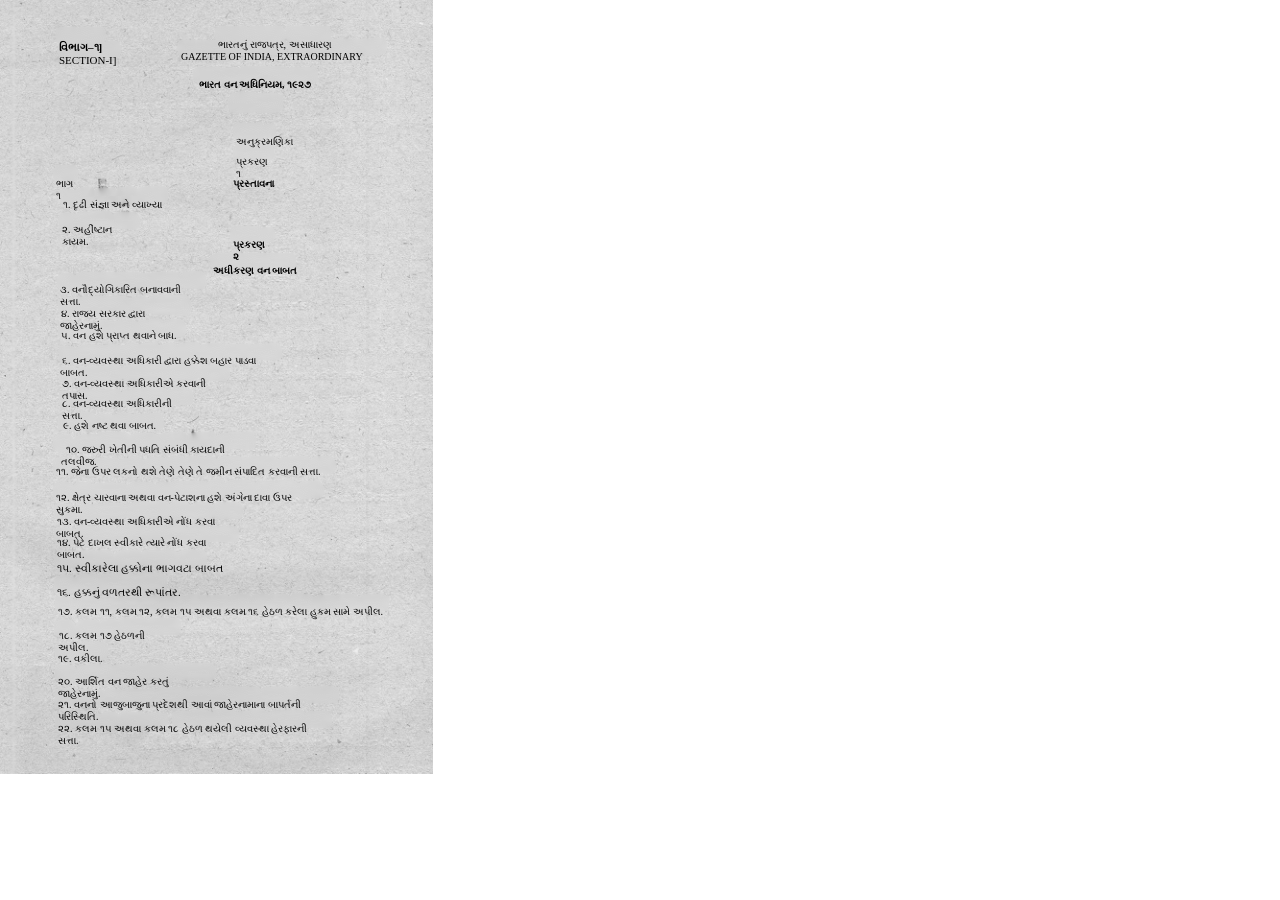
<file: static/images/qual/IndicDLP_1_corrected.html>
<html>

<head>
  <meta charset="utf-8">
  <style>
    body {
      margin: 0;
      padding: 0;
      position: relative;
      width: 433px;
      height: 774px;
      background-image: url('[data-uri]');
      background-repeat: no-repeat;
    }

    .contact-info_0 {
      text-align: center;
    }


    .header {
      display: flex;
      justify-content: space-between;
      align-items: center;
    }

    .sub-header {
      font-weight: bold;
    }

    .title {
      font-weight: bold;
    }

    .table-of-contents {
      text-align: justify;
      margin: 0;
      padding: 0;
    }

    .table-of-contents p {
      margin: 0;
      padding: 0;
      line-height: 1.5;
    }
  </style>
</head>

<body>
  <div class="header" style="position: absolute; left: 39px; top: 7px; 
             width: 363px; height: 56px;">
    <div class="header_1">
      <p class="sub-header_1"
        style="position: absolute; left: 20px; top: 23px; width: 58px; height: 24px; text-indent: 0px;font-size:11px;">
        <b>વિભાગ–૧]</b> SECTION-I]</p>
      <p class="title_1"
        style="position: absolute; left: 142px; top: 22px; width: 202px; height: 23px; text-indent: 37px;font-size:10px;">
        ભારતનું રાજપત્ર, અસાધારણ<br> GAZETTE OF INDIA, EXTRAORDINARY</p>
    </div>
  </div>
  <div class="page-number" style="position: absolute; left: 187px; top: 65px; 
             width: 138px; height: 20px;">
    <div class="contact-info_0">
      <p
        style="position: absolute; left: 9px; top: 4px; width: 118px; height: 10px; text-indent: 0px;font-size:10px; font-weight: bold">
        ભારત વન અધિનિયમ, ૧૯૨૭</p>
    </div>
  </div>
  <div class="text" style="position: absolute; left: 44px; top: 90px; 
             width: 357px; height: 647px;">
    <div class="table-of-contents_2">
      <p
        style="position: absolute; left: 192px; top: 36px; width: 36px; height: 11px; text-indent: 0px;font-size:10px;">
        અનુક્રમણિકા</p>
      <p
        style="position: absolute; left: 192px; top: 56px; width: 34px; height: 11px; text-indent: 0px;font-size:10px;">
        પ્રકરણ ૧</p>
      <p
        style="position: absolute; left: 189px; top: 78px; width: 38px; height: 10px;font-size:10px; font-weight: bold">
        પ્રસ્તાવના</p>
      <p style="position: absolute; left: 12px; top: 78px; width: 18px; height: 10px; text-indent: 0px;font-size:10px;">
        ભાગ ૧</p>
      <p
        style="position: absolute; left: 19px; top: 99px; width: 101px; height: 13px; text-indent: 0px;font-size:10px;">
        ૧. દૃઢી સંજ્ઞા અને વ્યાખ્યા</p>
      <p
        style="position: absolute; left: 18px; top: 124px; width: 74px; height: 11px; text-indent: 0px;font-size:10px;">
        ૨. અહીંષ્ટાન કાયમ.</p>
      <p
        style="position: absolute; left: 189px; top: 139px; width: 38px; height: 10px; text-indent: 0px;font-size:10px; font-weight: bold">
        પ્રકરણ ૨</p>
      <p
        style="position: absolute; left: 169px; top: 165px; width: 89px; height: 11px; text-indent: 0px;font-size:10px; font-weight: bold">
        અધીકરણ વન બાબત</p>
      <p
        style="position: absolute; left: 16px; top: 184px; width: 142px; height: 14px; text-indent: 0px;font-size:10px;">
        ૩. વનૌદ્યોગિકારિત બનાવવાની સત્તા.</p>
      <p
        style="position: absolute; left: 16px; top: 208px; width: 127px; height: 14px; text-indent: 1px;font-size:10px;">
        ૪. રાજ્ય સરકાર દ્વારા જાહેરનામું.</p>
      <p
        style="position: absolute; left: 16px; top: 230px; width: 127px; height: 15px; text-indent: 1px;font-size:10px;">
        ૫. વન હશે પ્રાપ્ત થવાને બાધ.</p>
      <p
        style="position: absolute; left: 16px; top: 255px; width: 218px; height: 13px; text-indent: 2px;font-size:10px;">
        ૬. વન-વ્યવસ્થા અધિકારી દ્વારા હક્કેશ બહાર પાડવા બાબત.</p>
      <p
        style="position: absolute; left: 18px; top: 278px; width: 164px; height: 12px; text-indent: 0px;font-size:10px;">
        ૭. વન-વ્યવસ્થા અધિકારીએ કરવાની તપાસ.</p>
      <p
        style="position: absolute; left: 18px; top: 298px; width: 125px; height: 14px; text-indent: 0px;font-size:10px;">
        ૮. વન-વ્યવસ્થા અધિકારીની સત્તા.</p>
      <p
        style="position: absolute; left: 18px; top: 320px; width: 98px; height: 16px; text-indent: 1px;font-size:10px;">
        ૯. હશે નષ્ટ થવા બાબત.</p>
      <p
        style="position: absolute; left: 17px; top: 344px; width: 191px; height: 14px; text-indent: 5px;font-size:10px;">
        ૧૦. જરુરી ખેતીની પધતિ સંબંધી કાયદાની તલવીજ.</p>
      <p
        style="position: absolute; left: 12px; top: 366px; width: 276px; height: 16px; text-indent: 0px;font-size:10px;">
        ૧૧. જેના ઉપર લકનો થશે તેણે તેણે તે જમીન સંપાદિત કરવાની સત્તા.</p>
      <p
        style="position: absolute; left: 12px; top: 392px; width: 264px; height: 14px; text-indent: 0px;font-size:10px;">
        ૧૨. ક્ષેત્ર ચારવાના અથવા વન-પેટાશના હશે અંગેના દાવા ઉપર સુકમા.</p>
      <p
        style="position: absolute; left: 12px; top: 416px; width: 183px; height: 11px; text-indent: 1px;font-size:10px;">
        ૧૩. વન-વ્યવસ્થા અધિકારીએ નોંધ કરવા બાબત.</p>
      <p
        style="position: absolute; left: 13px; top: 437px; width: 178px; height: 14px; text-indent: 0px;font-size:10px;">
        ૧૪. પેટે દાખલ સ્વીકારે ત્યારે નોંધ કરવા બાબત.</p>
      <p
        style="position: absolute; left: 13px; top: 461px; width: 178px; height: 14px; text-indent: 0px;font-size:11px;">
        ૧૫. સ્વીકારેલા હક્કોના ભાગવટા બાબત</p>
      <p
        style="position: absolute; left: 13px; top: 485px; width: 146px; height: 13px; text-indent: 0px;font-size:11px;">
        ૧૬. હક્કનું વળતરથી રૂપાંતર.</p>
      <p
        style="position: absolute; left: 13px; top: 506px; width: 328px; height: 14px; text-indent: 1px;font-size:10px;">
        ૧૭. કલમ ૧૧, કલમ ૧૨, કલમ ૧૫ અથવા કલમ ૧૬ હેઠળ કરેલા હુકમ સામે અપીલ.</p>
      <p
        style="position: absolute; left: 14px; top: 530px; width: 119px; height: 13px; text-indent: 1px;font-size:10px;">
        ૧૮. કલમ ૧૭ હેઠળની અપીલ.</p>
      <p
        style="position: absolute; left: 14px; top: 553px; width: 46px; height: 14px; text-indent: 0px;font-size:10px;">
        ૧૯. વકીલા.</p>
      <p
        style="position: absolute; left: 14px; top: 576px; width: 154px; height: 12px; text-indent: 0px;font-size:10px;">
        ૨૦. આર્શિત વન જાહેર કરતું જાહેરનામું.</p>
      <p
        style="position: absolute; left: 14px; top: 599px; width: 277px; height: 13px; text-indent: 0px;font-size:10px;">
        ૨૧. વનનો આજુબાજુના પ્રદેશથી આવાં જાહેરનામાના બાપર્તની પરિસ્થિતિ.</p>
      <p
        style="position: absolute; left: 14px; top: 623px; width: 270px; height: 12px; text-indent: 0px;font-size:10px;">
        ૨૨. કલમ ૧૫ અથવા કલમ ૧૮ હેઠળ થયેલી વ્યવસ્થા હેરફારની સત્તા.</p>
    </div>
  </div>
</body>

</html>
</file>
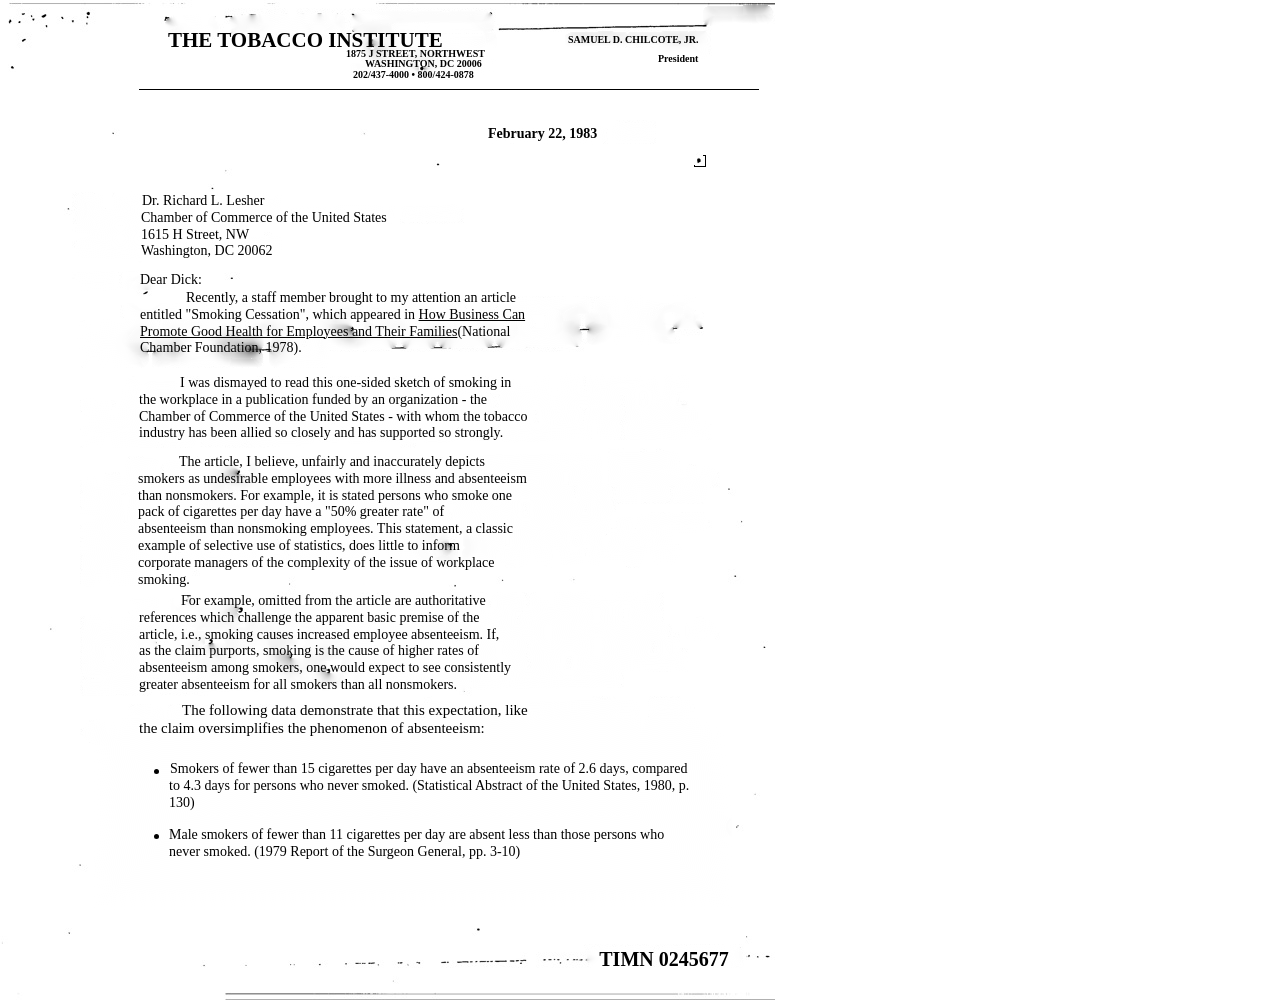
<file: static/images/qual/RVLCDIP_4_corrected.html>
<html>

<head>
    <style>
        body {
            margin: 0;
            padding: 0;
            position: relative;
            width: 775px;
            height: 1000px;
            background-image: url('[data-uri]');
            background-repeat: no-repeat;
        }

        .formula_5 {
            text-align: center;
        }



        .title_7 {
            font-weight: bold;
        }



        .figure_8 {
            display: flex;
            justify-content: center;
            align-items: center;
            border: 1px solid black;
            padding: 5px;
        }


        .contact-info {
            text-align: left;
            font-weight: normal;
        }

        .header {
            text-align: left;
            font-weight: bold;
            border-bottom: 1px solid black;
            padding-bottom: 5px;
        }

        .contact-info {
            text-align: left;
            margin-top: 5px;
            margin-bottom: 5px;
        }

        .paragraph {
            text-align: center;
            font-weight: normal;
        }

        .paragraph {
            text-align: justify;
            margin: 0;
            padding: 0;
        }

        .paragraph {
            text-align: justify;
            margin: 0;
        }

        .placeholder-text p {
            text-align: center;
            font-weight: bold;
        }

        ul.unordered-list {
            list-style-type: none;
            padding-left: 0;
        }

        ul.unordered-list li::before {
            content: "•";
            margin-right: 8px;
            color: black;
        }

        p {
            margin: 0;
            line-height: 1.2;
        }
    </style>
</head>

<body>
    <div class="header" style="position: absolute; left: 139px; top: 0px; 
             width: 620px; height: 84px;">
        <div class="header_9">
            <h1
                style="position: absolute; left: 29px; top: 14px; width: 322px; height: 19px; text-indent: 0px;font-size:21px;">
                THE TOBACCO INSTITUTE</h1>
        </div>
        <div class="contact-info_9">
            <p
                style="position: absolute; left: 207px; top: 48px; width: 147px; height: 10px; text-indent: 0px;font-size:10px;">
                1875 J STREET, NORTHWEST</p>
            <p
                style="position: absolute; left: 214px; top: 58px; width: 139px; height: 21px; text-indent: 12px;font-size:10px;">
                WASHINGTON, DC 20006</p>
            <p
                style="position: absolute; left: 214px; top: 69px; width: 139px; height: 10px; text-indent: 0px;font-size:10px;">
                202/437-4000 • 800/424-0878</p>
        </div>
        <div class="contact-info_9">
            <p
                style="position: absolute; left: 429px; top: 34px; width: 136px; height: 21px; text-indent: 0px;font-size:10px;">
                SAMUEL D. CHILCOTE, JR.</p>
            <p
                style="position: absolute; left: 429px; top: 53px; width: 136px; height: 10px; text-indent: 90px;font-size:10px;">
                President</p>
        </div>
    </div>
    <div class="text" style="position: absolute; left: 483px; top: 121px; 
             width: 175px; height: 25px;">
        <div class="title_7">
            <p
                style="position: absolute; left: 5px; top: 5px; width: 163px; height: 15px; text-indent: 0px;font-size:14px;">
                February 22, 1983</p>
        </div>
    </div>
    <div class="text" style="position: absolute; left: 130px; top: 185px; 
             width: 402px; height: 76px;">
        <div class="contact-info_2">
            <p
                style="position: absolute; left: 11px; top: 8px; width: 378px; height: 62px; text-indent: 1px;font-size:14px;">
                Dr. Richard L. Lesher<br />Chamber of Commerce of the United States<br />1615 H Street,
                NW<br />Washington, DC 20062</p>
        </div>
    </div>
    <div class="text" style="position: absolute; left: 130px; top: 270px; 
             width: 645px; height: 99px;">
        <div class="header_0">
            <p
                style="position: absolute; left: 10px; top: 2px; width: 90px; height: 15px; text-indent: 0px;font-size:14px;">
                Dear Dick:</p>
        </div>
        <div class="paragraph_0">
            <p
                style="position: absolute; left: 10px; top: 20px; width: 620px; height: 67px; text-indent: 46px;font-size:14px;">
                Recently, a staff member brought to my attention an article <br />entitled "Smoking Cessation", which
                appeared in <u>How Business Can <br />Promote Good Health for Employees and Their Families</u>(National
                <br />Chamber Foundation, 1978).</p>
        </div>
    </div>
    <div class="text" style="position: absolute; left: 130px; top: 372px; 
             width: 646px; height: 76px;">
        <div class="paragraph_6">
            <p
                style="position: absolute; left: 9px; top: 3px; width: 626px; height: 69px; text-indent: 41px;font-size:14px;">
                I was dismayed to read this one-sided sketch of smoking in<br />the workplace in a publication funded by
                an organization - the<br />Chamber of Commerce of the United States - with whom the
                tobacco<br />industry has been allied so closely and has supported so strongly.</p>
        </div>
    </div>
    <div class="text" style="position: absolute; left: 130px; top: 451px; 
             width: 645px; height: 136px;">
        <div class="paragraph_3">
            <p
                style="position: absolute; left: 8px; top: 3px; width: 630px; height: 129px; text-indent: 41px;font-size:14px;">
                The article, I believe, unfairly and inaccurately depicts<br />smokers as undesirable employees with
                more illness and absenteeism<br />than nonsmokers. For example, it is stated persons who smoke
                one<br />pack of cigarettes per day have a "50% greater rate" of<br />absenteeism than nonsmoking
                employees. This statement, a classic<br />example of selective use of statistics, does little to
                inform<br />corporate managers of the complexity of the issue of workplace<br />smoking.</p>
        </div>
    </div>
    <div class="text" style="position: absolute; left: 130px; top: 590px; 
             width: 646px; height: 104px;">
        <div class="paragraph_10">
            <p
                style="position: absolute; left: 9px; top: 3px; width: 628px; height: 99px; text-indent: 42px;font-size:14px;">
                For example, omitted from the article are authoritative<br />references which challenge the apparent
                basic premise of the<br />article, i.e., smoking causes increased employee absenteeism. If,<br />as the
                claim purports, smoking is the cause of higher rates of<br />absenteeism among smokers, one would expect
                to see consistently<br />greater absenteeism for all smokers than all nonsmokers.</p>
        </div>
    </div>
    <div class="text" style="position: absolute; left: 130px; top: 698px; 
             width: 624px; height: 44px;">
        <div class="paragraph_4">
            <p
                style="position: absolute; left: 9px; top: 3px; width: 601px; height: 37px; text-indent: 43px;font-size:15px;">
                The following data demonstrate that this expectation, like<br />the claim oversimplifies the phenomenon
                of absenteeism:</p>
        </div>
    </div>
    <div class="list" style="position: absolute; left: 130px; top: 746px; 
             width: 581px; height: 136px;">
        <ul class="unordered-list_1">
            <li style="width: 528px; height: 65px;">
                <p
                    style="position: absolute; left: 39px; top: 15px; width: 528px; height: 65px; text-indent: 1px;font-size:14px;">
                    Smokers of fewer than 15 cigarettes per day have an absenteeism rate of 2.6 days, compared to 4.3
                    days for persons who never smoked. (Statistical Abstract of the United States, 1980, p. 130)</p>
            </li>
            <li style="width: 528px; height: 49px;">
                <p
                    style="position: absolute; left: 39px; top: 81px; width: 528px; height: 49px; text-indent: 0px;font-size:14px;">
                    Male smokers of fewer than 11 cigarettes per day are absent less than those persons who never
                    smoked. (1979 Report of the Surgeon General, pp. 3-10)</p>
            </li>
        </ul>
    </div>
    <div class="text" style="position: absolute; left: 190px; top: 946px; 
             width: 583px; height: 24px;">
        <div class="formula_5">
            <p
                style="position: absolute; left: 400px; top: 1px; width: 148px; height: 18px; text-indent: 0px;font-size:20px;">
                <b>TIMN 0245677</b></p>
        </div>
    </div>
    <div class="text" style="position: absolute; left: 694px; top: 155px; 
             width: 9px; height: 10px;">
        <div class="figure_8">
            <img src="[data-uri]"
                style="position: absolute; left: 0px; top: 0px; width: 9px; height: 10px;" />
        </div>
    </div>
</body>

</html>
</file>
